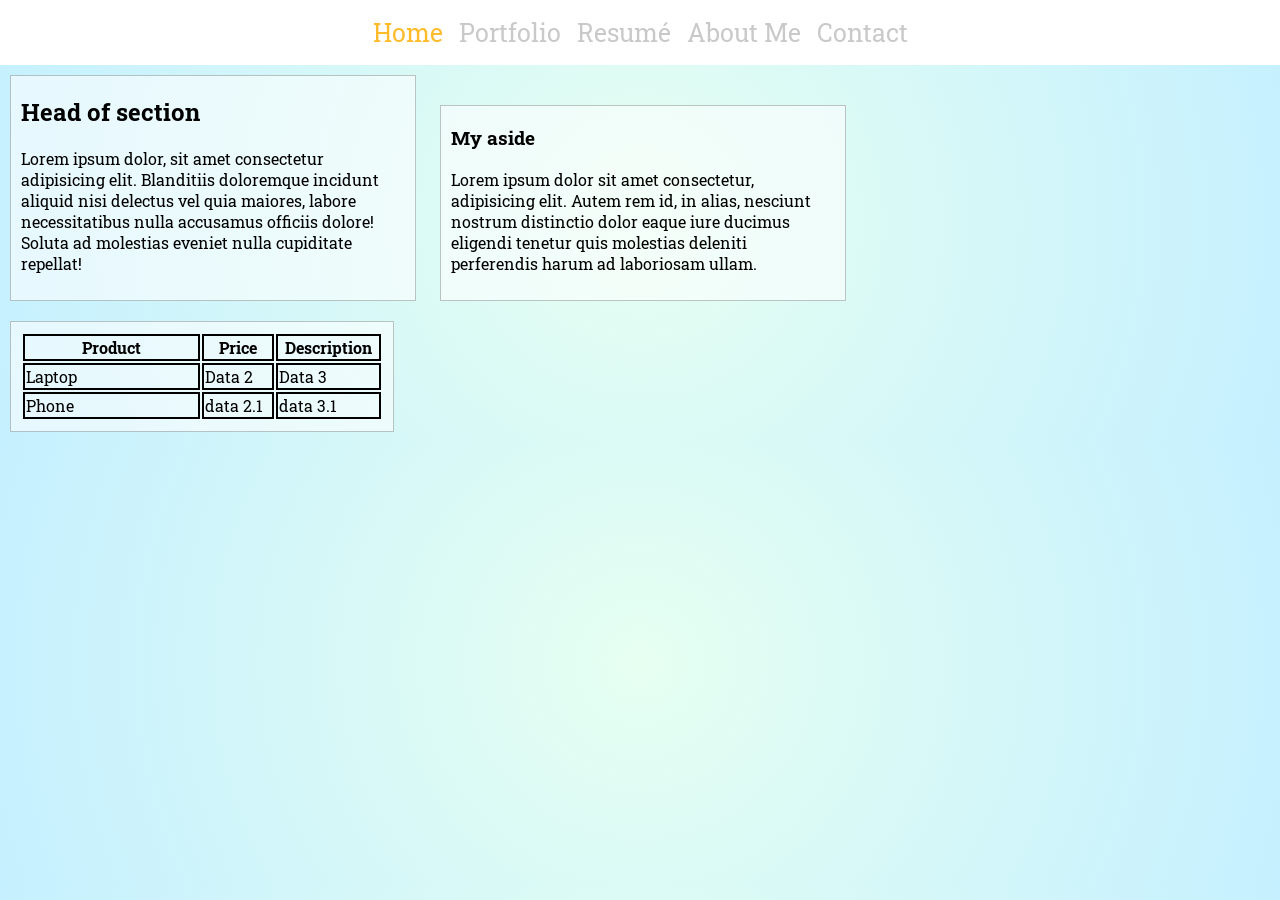
<file: index.html>
<!DOCTYPE html>
<html lang="en">
  <head>
    <meta charset="UTF-8" />
    <meta http-equiv="X-UA-Compatible" content="IE=edge" />
    <meta name="viewport" content="width=device-width, initial-scale=1.0" />

    <link rel="preconnect" href="https://fonts.googleapis.com" />
    <link rel="preconnect" href="https://fonts.gstatic.com" crossorigin />
    <link
      href="https://fonts.googleapis.com/css2?family=Roboto+Slab:wght@200&family=Space+Mono&display=swap"
      rel="stylesheet"
    />
    <title>Document</title>
    <link rel="stylesheet" type="text/css" href="CSS/navbar-styling.css" />
    <link rel="stylesheet" type="text/css" href="CSS/index-styling.css" />
    <link rel="stylesheet" type="text/css" href="CSS/footer.css" />
  </head>
  <body>
    <header>
      <nav class="nav-container">
        <ul class="nav-list">
          <li><a class="active" href="index.html">Home</a></li>
          <li><a href="portfolio.html">Portfolio</a></li>
          <li><a href="resume.html">Resumé</a></li>
          <li><a href="aboutme.html">About Me</a></li>
          <li><a href="contact.html">Contact</a></li>
        </ul>
      </nav>
    </header>
    <tbody>
      <section class="first-section">
        <h1>Head of section</h1>
        <p>
          Lorem ipsum dolor, sit amet consectetur adipisicing elit. Blanditiis
          doloremque incidunt aliquid nisi delectus vel quia maiores, labore
          necessitatibus nulla accusamus officiis dolore! Soluta ad molestias
          eveniet nulla cupiditate repellat!
        </p>
      </section>
      <aside class="first-aside">
        <h3>My aside</h3>
        <p>
          Lorem ipsum dolor sit amet consectetur, adipisicing elit. Autem rem
          id, in alias, nesciunt nostrum distinctio dolor eaque iure ducimus
          eligendi tenetur quis molestias deleniti perferendis harum ad
          laboriosam ullam.
        </p>
      </aside>
      <table class="data-table">
        <tr>
          <th class="product-th">Product</th>
          <th>Price</th>
          <th>Description</th>
        </tr>
        <tr class="product-price">
          <td>Laptop</td>
          <td>Data 2</td>
          <td>Data 3</td>
        </tr>
        <tr class="product-desc">
          <td>Phone</td>
          <td>data 2.1</td>
          <td>data 3.1</td>
        </tr>
      </table>
    </tbody>
    <tfoot></tfoot>
  </body>
</html>
</file>
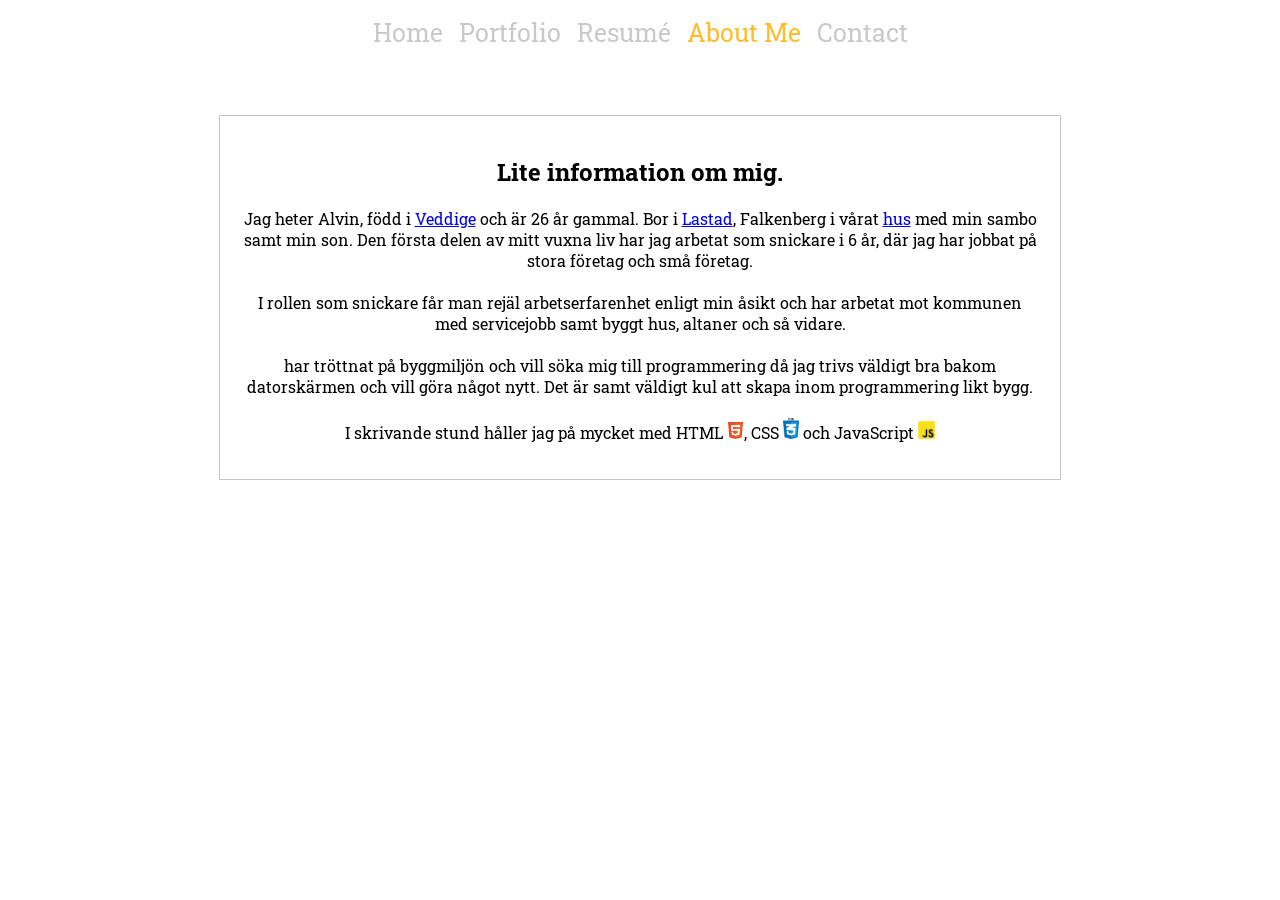
<file: aboutme.html>
<!DOCTYPE html>
<html lang="en">
  <head>
    <meta charset="UTF-8" />
    <meta http-equiv="X-UA-Compatible" content="IE=edge" />
    <meta name="viewport" content="width=device-width, initial-scale=1.0" />
    <link rel="preconnect" href="https://fonts.googleapis.com">
<link rel="preconnect" href="https://fonts.gstatic.com" crossorigin>
<link href="https://fonts.googleapis.com/css2?family=Roboto+Slab:wght@200&family=Space+Mono&display=swap" rel="stylesheet">
    <title>Document</title>
    <link rel="stylesheet" type="text/css" href="CSS/navbar-styling.css" />
    <link rel="stylesheet" type="text/css" href="CSS/aboutme-styling.css" />
  </head>
  <body>
    <header>
      <nav class="nav-container">
        <ul class="nav-list">
          <li><a href="index.html">Home</a></li>
          <li><a href="portfolio.html">Portfolio</a></li>
          <li><a href="resume.html">Resumé</a></li>
          <li><a class="active" href="aboutme.html">About Me</a></li>
          <li><a href="contact.html">Contact</a></li>
        </ul>
      </nav>
    </header>

      <section class="first-section">
        <h1>Lite <span id="easter-egg-1">information</span> om mig.</h1>
        <p>
          Jag heter Alvin, född i <a target="_blank" href="https://sv.wikipedia.org/wiki/Veddige">Veddige</a> och är 26 år gammal. Bor i <a target="_blank" href="https://sv.wikipedia.org/wiki/Lastad">Lastad</a>, Falkenberg i vårat <a href="/Images/hus.jpg" target="_blank">hus</a> med min sambo samt min son. Den första delen
          av mitt vuxna liv har jag arbetat som snickare i 6 år, där jag har
          jobbat på stora företag och små företag.<br /><br />
          I rollen som snickare får man rejäl arbetserfarenhet enligt min åsikt
          och har arbetat mot kommunen med servicejobb samt byggt hus, altaner
          och så vidare. <br /><br />
          har tröttnat på byggmiljön och vill söka mig till programmering då jag
          trivs väldigt bra bakom datorskärmen och vill göra något nytt. Det är
          samt väldigt kul att skapa inom programmering likt bygg. <br /><br />
          I skrivande stund håller jag på mycket med HTML <img id="html-logo"src="/Images/html5-pic.png">, CSS <img id="css-logo" 
          src="Images/css-pic.png"> och JavaScript <img id="js-logo" src="/Images/js-pic.png"
          det tycker jag för tillfället är väldigt roligt!
        </p>
        <div id="myModal" class="modal">

          <!-- Modal content -->
          <div class="modal-content">
            <h1 id="leet-header">1337</h1>
          </div>
        
        </div>
      <script src="JS/easter-egg-1.js"></script>

  </body>
</html>
</file>
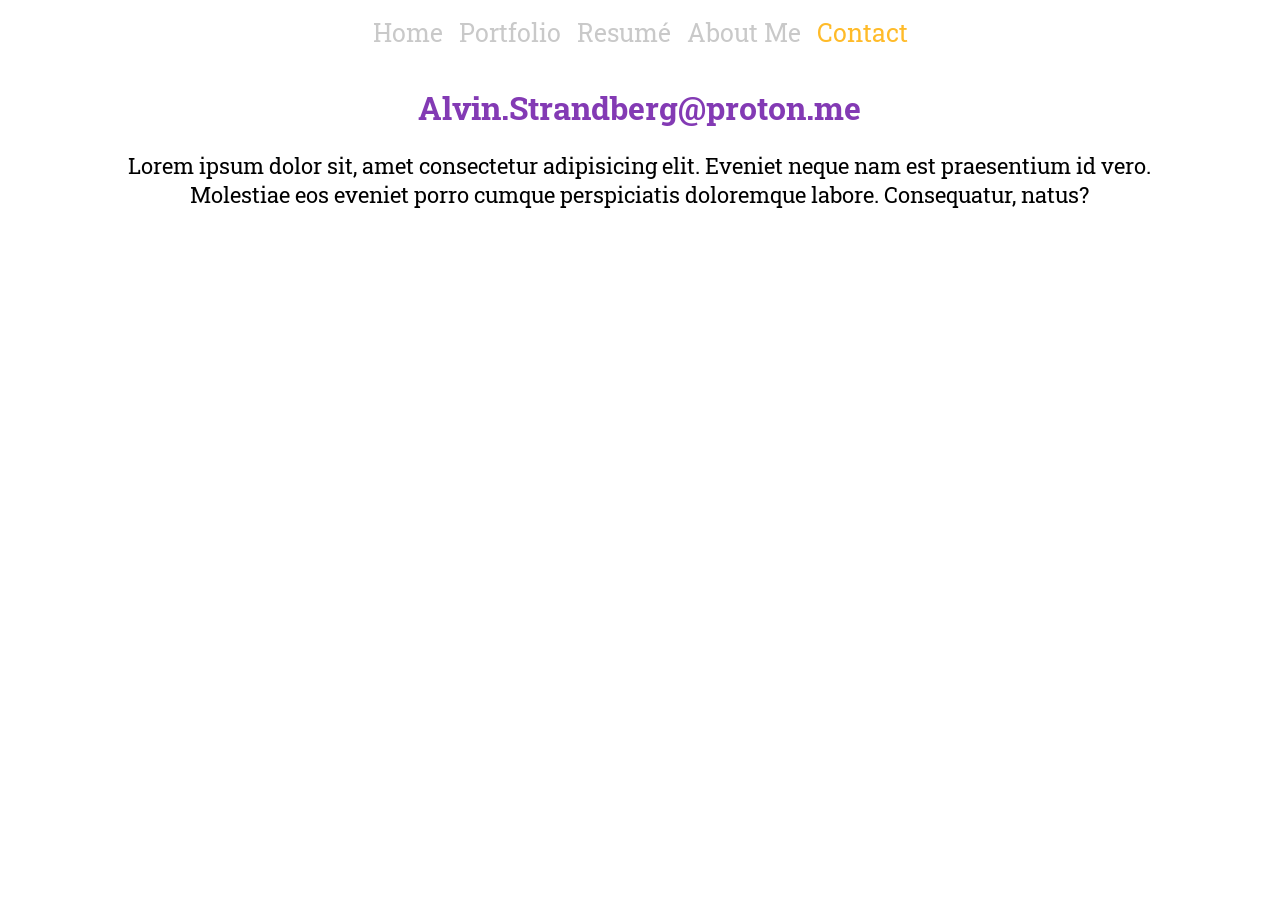
<file: contact.html>
<!DOCTYPE html>
<html lang="en">
  <head>
    <meta charset="UTF-8" />
    <meta http-equiv="X-UA-Compatible" content="IE=edge" />
    <meta name="viewport" content="width=device-width, initial-scale=1.0" />

    <title>Document</title>
    <link rel="preconnect" href="https://fonts.googleapis.com" />
    <link rel="preconnect" href="https://fonts.gstatic.com" crossorigin />
    <link
      href="https://fonts.googleapis.com/css2?family=Roboto+Slab:wght@200&family=Space+Mono&display=swap"
      rel="stylesheet"
    />
    <link rel="stylesheet" type="text/css" href="CSS/navbar-styling.css" />
    <link rel="stylesheet" type="text/css" href="CSS/contact.css" />
  </head>
  <body>
    <nav class="nav-container">
      <ul class="nav-list">
        <li><a href="index.html">Home</a></li>
        <li><a href="portfolio.html">Portfolio</a></li>
        <li><a href="resume.html">Resumé</a></li>
        <li><a href="aboutme.html">About Me</a></li>
        <li><a class="active" href="contact.html">Contact</a></li>
      </ul>
    </nav>
    <main>
      <h1 class="contact-header">Alvin.Strandberg@proton.me</h1>
      <p>
        Lorem ipsum dolor sit, amet consectetur adipisicing
        <span id="easter-egg-2">elit</span>. Eveniet neque nam est praesentium
        id vero. Molestiae eos eveniet porro cumque perspiciatis doloremque
        labore. Consequatur, natus?
      </p>
    </main>
    <script src="JS/easter-egg-2.js"></script>
  </body>
</html>
</file>
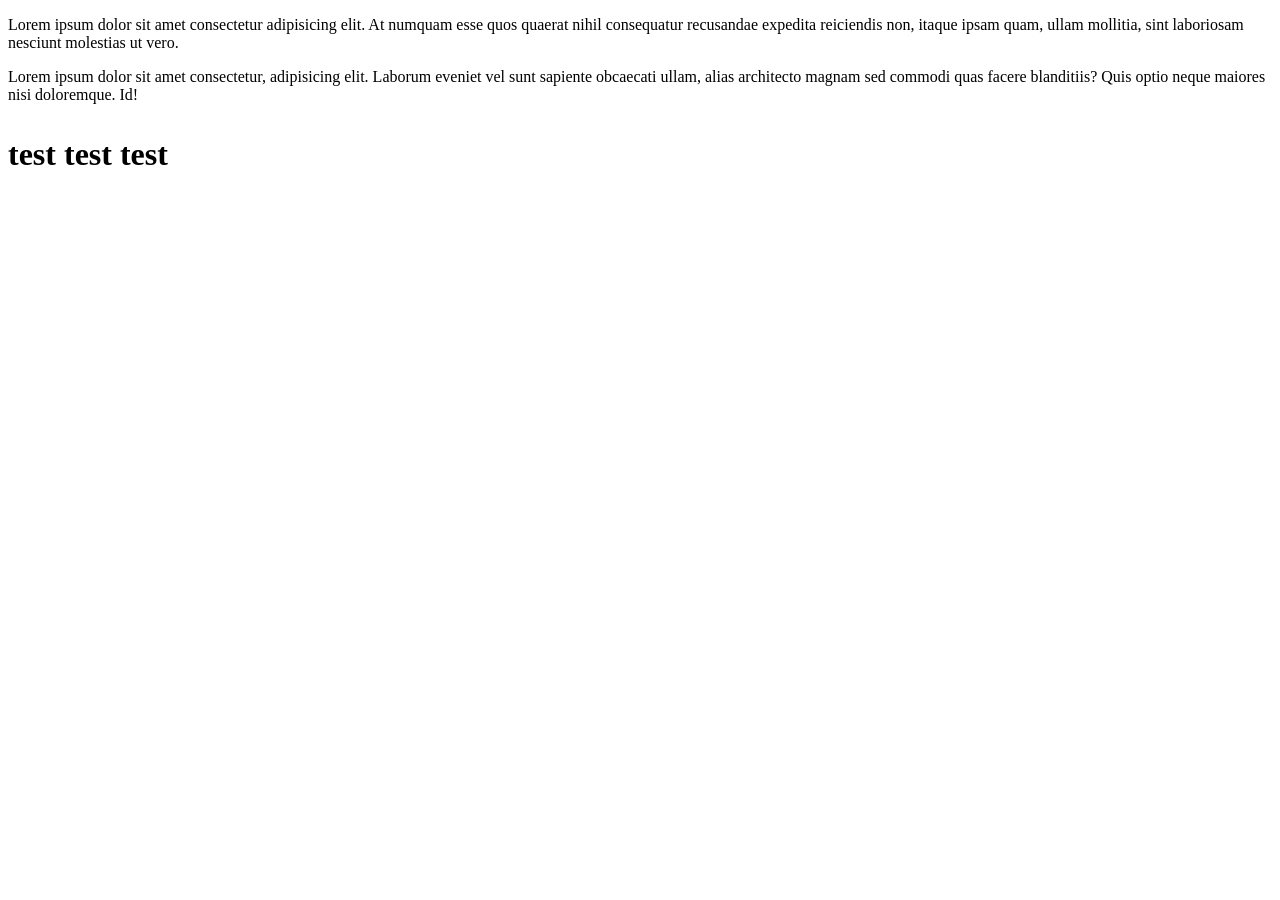
<file: format.html>
<!DOCTYPE html>
<html lang="en">
  <head>
    <meta charset="UTF-8" />
    <meta http-equiv="X-UA-Compatible" content="IE=edge" />
    <meta name="viewport" content="width=device-width, initial-scale=1.0" />
    <title>Document</title>
  </head>
  <body>
    <p>
      Lorem ipsum dolor sit amet consectetur adipisicing elit. At numquam esse
      quos quaerat nihil consequatur recusandae expedita reiciendis non, itaque
      ipsam quam, ullam mollitia, sint laboriosam nesciunt molestias ut vero.
    </p>
    <p>
      Lorem ipsum dolor sit amet consectetur, adipisicing elit. Laborum eveniet
      vel sunt sapiente obcaecati ullam, alias architecto magnam sed commodi
      quas facere blanditiis? Quis optio neque maiores nisi doloremque. Id!
    </p>

    <h1>
      <p>test test test</p>
    </h1>
  </body>
</html>
</file>
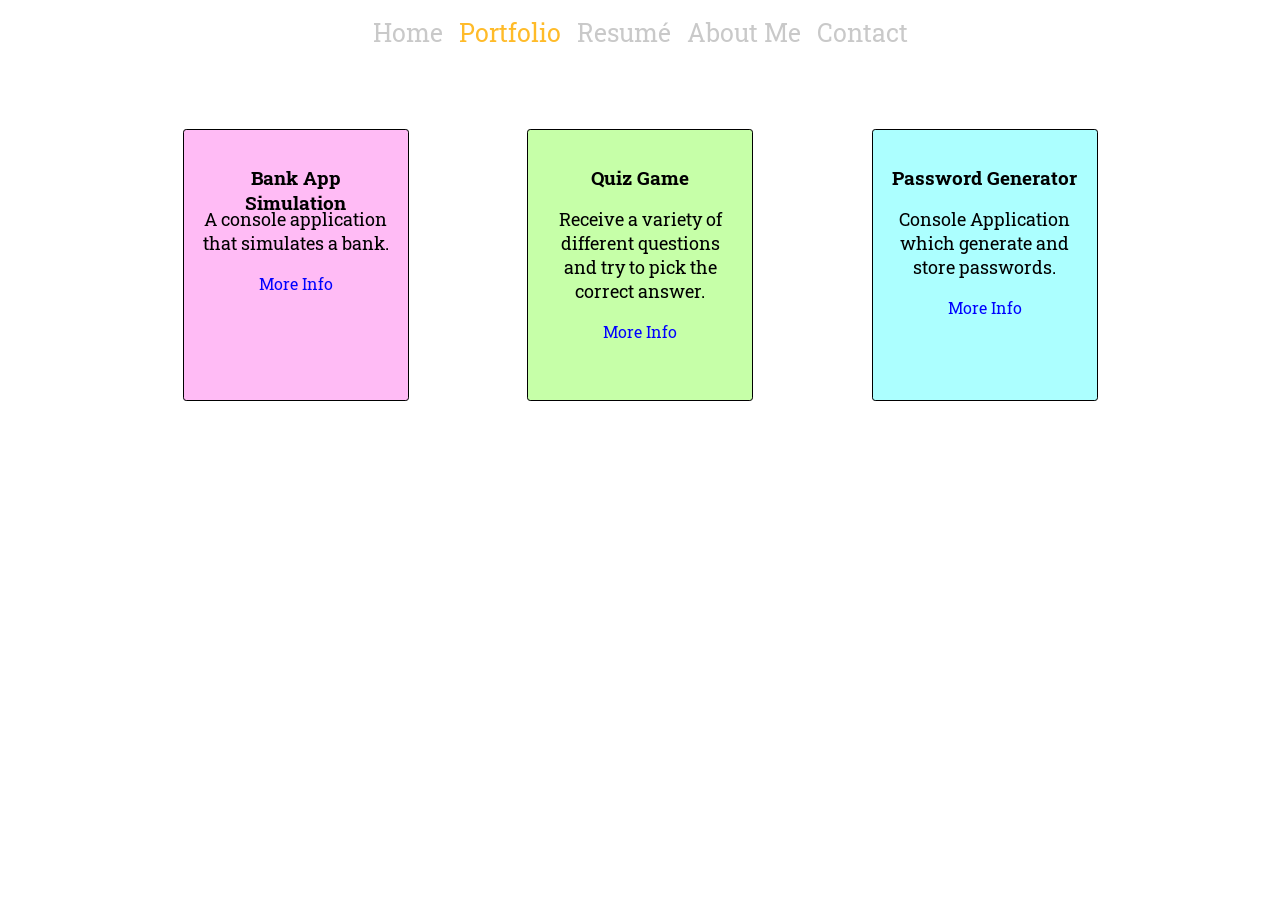
<file: portfolio.html>
<!DOCTYPE html>
<html lang="en">
  <head>
    <meta charset="UTF-8" />
    <meta http-equiv="X-UA-Compatible" content="IE=edge" />
    <meta name="viewport" content="width=device-width, initial-scale=1.0" />
    <title>Portfolio</title>
    <link rel="preconnect" href="https://fonts.googleapis.com" />
    <link rel="preconnect" href="https://fonts.gstatic.com" crossorigin />
    <link
      href="https://fonts.googleapis.com/css2?family=Roboto+Slab:wght@200&family=Space+Mono&display=swap"
      rel="stylesheet"
    />
    <link
      rel="stylesheet"
      href="https://cdnjs.cloudflare.com/ajax/libs/font-awesome/6.3.0/css/all.min.css"
      integrity="sha512-SzlrxWUlpfuzQ+pcUCosxcglQRNAq/DZjVsC0lE40xsADsfeQoEypE+enwcOiGjk/bSuGGKHEyjSoQ1zVisanQ=="
      crossorigin="anonymous"
      referrerpolicy="no-referrer"
    />

    <link rel="stylesheet" type="text/css" href="CSS/navbar-styling.css" />
    <link rel="stylesheet" type="text/css" href="CSS/portfolio-styling.css" />
  </head>
  <body>
    <header>
      <nav class="nav-container">
        <ul class="nav-list">
          <li><a href="index.html">Home</a></li>
          <li><a class="active" href="portfolio.html">Portfolio</a></li>
          <li><a href="resume.html">Resumé</a></li>
          <li><a href="aboutme.html">About Me</a></li>
          <li><a href="contact.html">Contact</a></li>
        </ul>
      </nav>
    </header>

    <div class="parent-container">
      <section class="box" id="box-1">
        <h3 class="box-header">Bank App Simulation</h3>
        <p class="box-desc">A console application that simulates a bank.</p>
        <label class="info-btn" for="1">More Info</label>
        <input class="checkbox" type="checkbox" id="1" />
        <ul class="more-info">
          <li>
            <a
              href="https://github.com/troskan/troskan.github.io"
              target="_blank"
              >Github Repo</a
            >
          </li>
          <li>
            <a href="https://troskan.github.io/webquiz.html" target="_blank"
              >Play Game</a
            >
          </li>
          <li>
            <a href="Images/quizgame-foreal.png" target="_blank">Screenshots</a>
          </li>
        </ul>
      </section>
      <section class="box" id="box-2">
        <h3 class="box-header">Quiz Game</h3>
        <p class="box-desc">
          Receive a variety of different questions and try to pick the correct
          answer.
        </p>
        <label class="info-btn" for="2">More Info</label>
        <input class="checkbox" type="checkbox" id="2" />
        <ul class="more-info">
          <li>
            <a
              href="https://github.com/troskan/troskan.github.io"
              target="_blank"
              >Github Repo</a
            >
          </li>
          <li>
            <a href="https://troskan.github.io/webquiz.html" target="_blank"
              >Play Game</a
            >
          </li>
          <li>
            <a href="Images/quizgame-foreal.png" target="_blank">Screenshots</a>
          </li>
        </ul>
      </section>
      <section class="box" id="box-3">
        <h3 class="box-header">Password Generator</h3>
        <p class="box-desc">
          Console Application which generate and store passwords.
        </p>
        <label class="info-btn" for="3">More Info</label>
        <input class="checkbox" type="checkbox" id="3" />
        <ul class="more-info">
          <li>
            <a
              href="https://github.com/troskan/troskan.github.io"
              target="_blank"
              >Github Repo</a
            >
          </li>
          <li>
            <a href="https://troskan.github.io/webquiz.html" target="_blank"
              >Play Game</a
            >
          </li>
          <li>
            <a href="Images/quizgame-foreal.png" target="_blank">Screenshots</a>
          </li>
        </ul>
      </section>
    </div>
  </body>
</html>
</file>
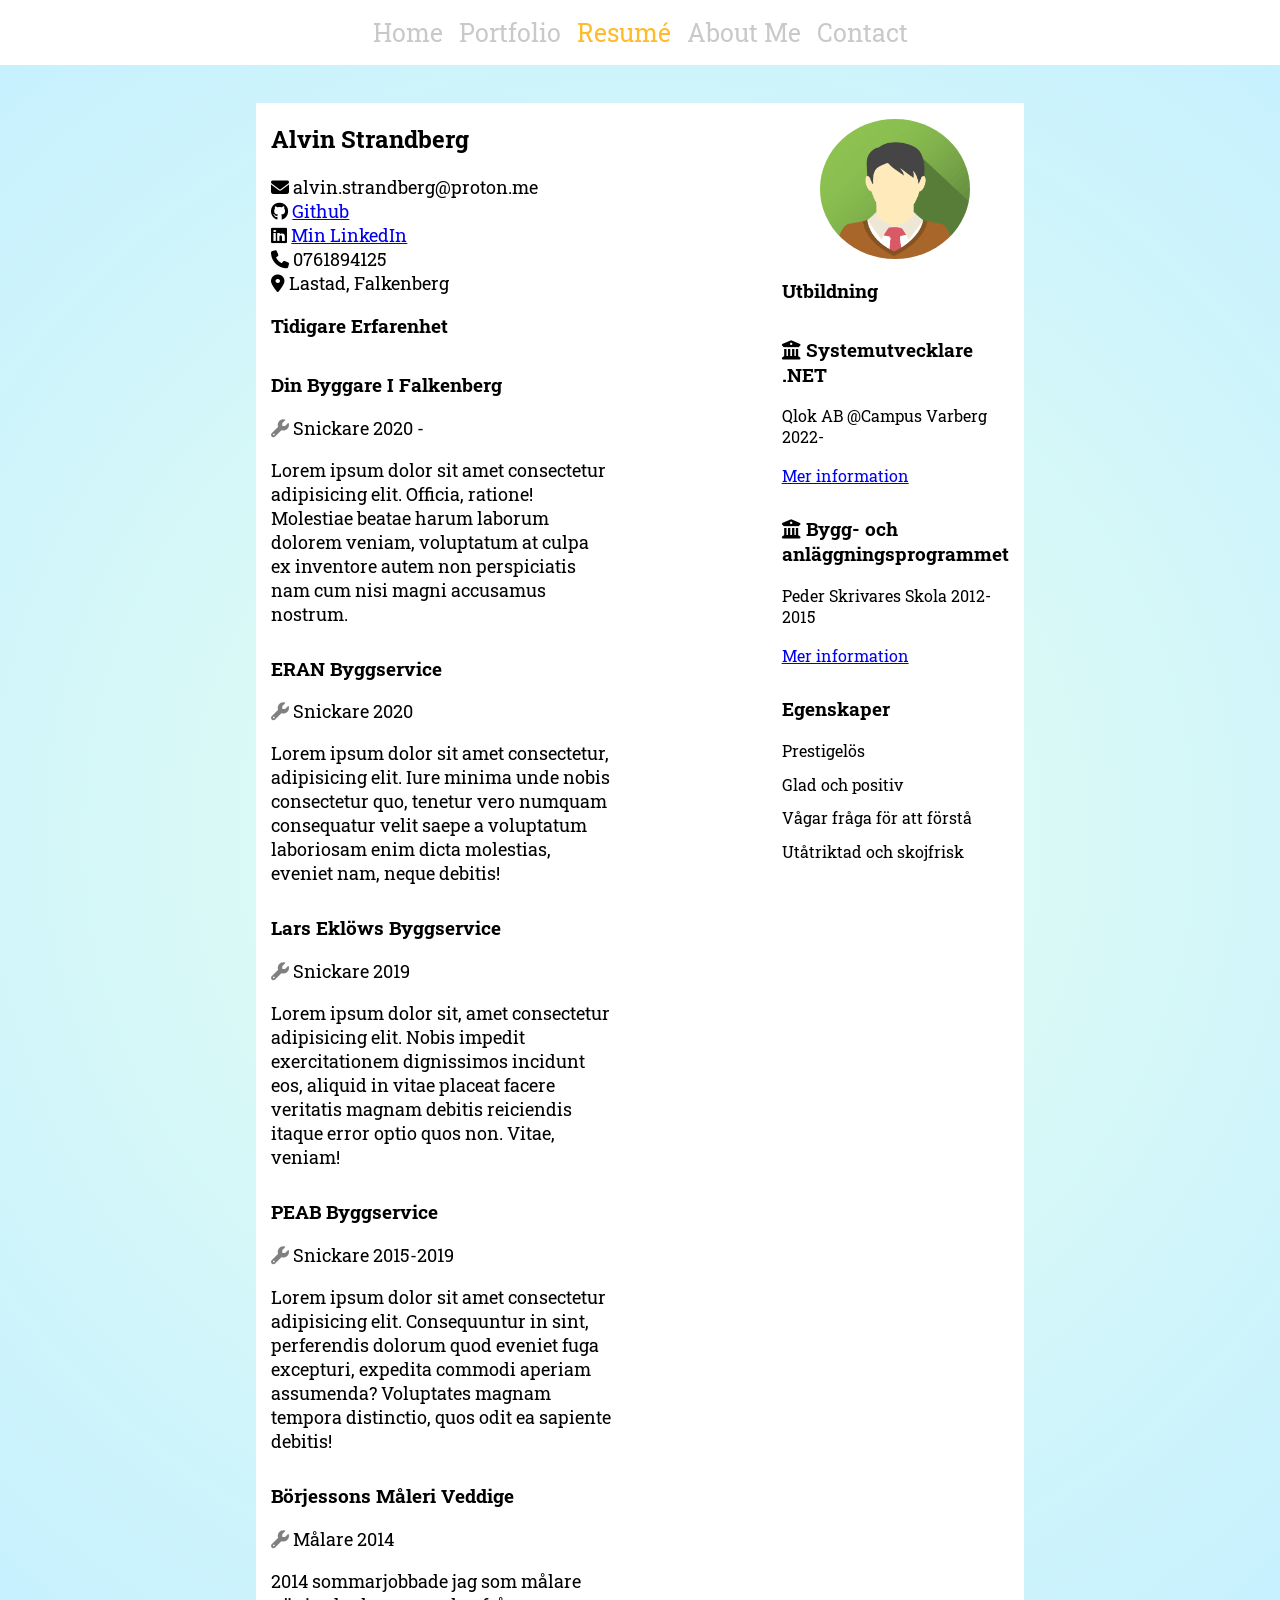
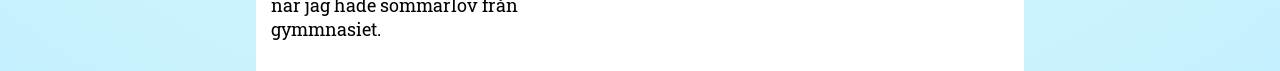
<file: resume.html>
<!DOCTYPE html>
<html lang="en">
  <head>
    <meta charset="UTF-8" />
    <meta http-equiv="X-UA-Compatible" content="IE=edge" />
    <meta name="viewport" content="width=device-width, initial-scale=1.0" />
    <title>Document</title>
    <link rel="stylesheet" type="text/css" href="CSS/navbar-styling.css" />
    <link rel="stylesheet" type="text/css" href="CSS/resume-styling.css" />
    <link rel="preconnect" href="https://fonts.googleapis.com">
    <link rel="preconnect" href="https://fonts.gstatic.com" crossorigin>
    <link href="https://fonts.googleapis.com/css2?family=Roboto+Slab:wght@200&family=Space+Mono&display=swap" rel="stylesheet">
    <link rel="stylesheet" href="https://cdnjs.cloudflare.com/ajax/libs/font-awesome/6.3.0/css/all.min.css" integrity="sha512-SzlrxWUlpfuzQ+pcUCosxcglQRNAq/DZjVsC0lE40xsADsfeQoEypE+enwcOiGjk/bSuGGKHEyjSoQ1zVisanQ==" crossorigin="anonymous" referrerpolicy="no-referrer" />
    <script src="./JS/importResume.js" defer></script>
  </head>
  <body>
    <header>
      <nav class="nav-container">
        <ul class="nav-list">
          <li><a href="index.html">Home</a></li>
          <li><a href="portfolio.html">Portfolio</a></li>
          <li><a class="active" href="resume.html">Resumé</a></li>
          <li><a href="aboutme.html">About Me</a></li>
          <li><a href="contact.html">Contact</a></li>
        </ul>
      </nav>
    </header>
      <div class="container-parent">
        <div class="left-container-parent" id="left-container">
          <section class="left-side-container-1">
            <h1 id="name">Alvin Strandberg</h1>
            <p>
              <i class="fa-solid fa-envelope"></i> <span id="email"></span> <br><i class="fa-brands fa-github"></i> <a   id="github" target="_blank" href="https://github.com/troskan/"></a> <br> <i class="fa-brands fa-linkedin"></i> <a id="linkedin" target="_blank" href="https://www.linkedin.com/in/alvin-strandberg-612954253/"></a><br><i class="fa-solid fa-phone"></i> <span id="phone"></span> <br><i class="fa-solid fa-location-dot"></i> <span id="location"></span>
            </p>
          </section>
          <header class="experience-header">
            <h3 class="work-header">Tidigare Erfarenhet</h3>
          </header>
          <!-- <section class="left-side-container-2">
            <h3>Din Byggare I falkenberg</h3>
            <p><i style="color:grey;"class="fa-solid fa-wrench"></i> Snickare 2020 - </p>
            <p>
              Lorem ipsum dolor sit amet consectetur adipisicing elit. Officia,
              ratione! Molestiae beatae harum laborum dolorem veniam, voluptatum
              at culpa ex inventore autem non perspiciatis nam cum nisi magni
              accusamus nostrum.
            </p>
          </section>

          <section class="left-side-container-3">
            <h3>ERAN Byggservice</h3>
            <p><i style="color:grey;"class="fa-solid fa-wrench"></i> Snickare 2020</p>
            <p>
              Lorem ipsum dolor sit amet consectetur, adipisicing elit. Iure
              minima unde nobis consectetur quo, tenetur vero numquam
              consequatur velit saepe a voluptatum laboriosam enim dicta
              molestias, eveniet nam, neque debitis!
            </p>
          </section>

          <section class="left-side-container-4">
            <h3>Lars Eklöws Byggservice</h3>
            <p><i style="color:grey;"class="fa-solid fa-wrench"></i>  Snickare 2019</p>
            <p>
              Lorem ipsum dolor sit, amet consectetur adipisicing elit. Nobis
              impedit exercitationem dignissimos incidunt eos, aliquid in vitae
              placeat facere veritatis magnam debitis reiciendis itaque error
              optio quos non. Vitae, veniam!
            </p>
          </section>
          <section class="left-side-container-5">
            <h3>PEAB Byggservice</h3>
            <p><i style="color:grey;"class="fa-solid fa-wrench"></i> Snickare 2015-2019</p>
            <p>
              Lorem ipsum dolor sit amet consectetur adipisicing elit.
              Consequuntur in sint, perferendis dolorum quod eveniet fuga
              excepturi, expedita commodi aperiam assumenda? Voluptates magnam
              tempora distinctio, quos odit ea sapiente debitis!
            </p>
          </section>
          <section class="left-side-container-6">
            <h3>Börjessons Måleri Veddige</h3>
            <p><i style="color:grey;" class="fa-solid fa-paint-roller"></i> Målare 2014</p>
            <p>
              2014 sommarjobbade jag som målare när jag hade sommarlov från
              gymmnasiet.
            </p>
          </section> -->
        </div>
        <div class="right-container-parent" id="right-container-parent">
          <section class="right-side-container-1">
            <img
              class="avatar"
              src="Images/avatar.png"
              alt="picture of website creator in person"
            />
          </section>
          <header class="experience-header" id="exp-header">
            <h3 class="education-header">Utbildning</h3>
          </header>
<div class="right-container"></div>
          <!-- <section class="right-side-container-2">
            <p><h3><i class="fa-solid fa-building-columns"></i> Systemutvecklare .NET</h3>
              Qlok AB @Campus Varberg 2022-
            </p>
            <a target="_blank" href="https://campus.varberg.se/yrkeshogskola/systemutvecklare-net">Mer information</a>
          </section> -->
          <!-- <section class="right-side-container-3">
            <p><h3><i class="fa-solid fa-building-columns"></i> Bygg- och anläggningsprogrammet</h3>
              Peder Skrivares Skola 2012-2015
            </p>
          </section> -->

            <!-- <ul class="right-side-container-4">
              <h3>Egenskaper</h3>
            <li>Prestigelös</li>
            <li>Glad och positiv</li>
            <li>Vågar fåroga för att förstå</li>
            <li>Utåtriktad och skojfrisk</li>
          </ul> -->


  </body>
</html>
</file>
<file: CSS/navbar-styling.css>
:root {
  font-family: "Roboto Slab";
}
body {
  margin: 0;
}
.nav-container {
  display: flex;
  justify-content: center;
  text-align: center;
  background-color: rgb(255, 255, 255);
}
.nav-list {
  display: inline-flex;
  padding: 0px;
  list-style: none;
}
.nav-list li {
  padding: 0;
}
.nav-list a {
  /* border: 0.01rem solid rgba(0, 0, 0, 0.251); */
  padding: 0.5rem;
  color: rgb(201, 201, 201);
  text-decoration: none;
  border-radius: 1%;
  font-size: 25px;
}
.nav-list a:hover {
  color: rgb(255, 187, 41);
}
.nav-list .active {
  color: rgb(255, 187, 41);
}
@media only screen and (max-width: 600px) and (min-width: 50px) {
  .nav-list {
    display: block;
    width: 100%;
  }
  .nav-list li {
    display: block;
    margin: 0px;
  }
  .nav-list a {
    text-align: center;
    display: block;
    padding: 1rem;
    width: 100%;
    padding: 0px;
  }
}
</file>
<file: CSS/index-styling.css>
body {
  background: rgb(230, 255, 241);
  background: radial-gradient(
    circle,
    rgba(230, 255, 241, 1) 0%,
    rgba(197, 240, 255, 1) 100%
  );
}
table,
td,
th {
  border: 2px solid rgb(0, 0, 0);
}
.product-th {
  width: 50%;
}
.product-price {
  width: 30%;
}
.product-desc {
  width: 60%;
}

.first-section {
  display: inline-block;
  background-color: rgba(255, 255, 255, 0.568);
  border: 1px solid rgba(0, 0, 0, 0.226);

  width: 30%;
  margin: 10px;
  padding: 10px;
  padding-top: 0px;
}
.first-aside {
  display: inline-block;
  background-color: rgba(255, 255, 255, 0.568);
  border: 1px solid rgba(0, 0, 0, 0.226);

  width: 30%;
  margin: 10px;
  padding: 10px;
  padding-top: 0px;
}
.data-table {
  background-color: rgba(255, 255, 255, 0.568);
  border: 1px solid rgba(0, 0, 0, 0.226);

  width: 30%;
  margin: 10px;
  padding: 10px;
}
</file>
<file: CSS/footer.css>
.footer-container {
  display: flex;
  border: 2px solid black;
  margin-top: 5%;
  width: 100%;
  height: 50px;
}
.footer-center {
  border: 2px solid black;
  background-color: rgb(65, 134, 62);
  width: 50%;
  height: 30px;
  margin-left: 25%;
}
</file>
<file: CSS/aboutme-styling.css>
body {
  background-color: WHITE;
}
.first-section {
  text-align: center;
  background-color: rgba(255, 255, 255, 0.568);
  border: 1px solid rgba(0, 0, 0, 0.226);
  margin: 50px auto 0; /* Adds 50px top margin, centers the section horizontally, and sets the bottom margin to 0 */
  max-width: 800px; /* Limits the width of the section */
  padding: 20px; /* Adds some padding inside the section */
}

#html-logo {
  height: 2.1%;
  width: 2.1%;
}
#css-logo {
  height: 2%;
  width: 2%;
}
#js-logo {
  height: 2.2%;
  width: 2.2%;
}
/* The Modal (background) */
.modal {
  display: none; /* Hidden by default */
  position: fixed; /* Stay in place */
  z-index: 1; /* Sit on top */
  padding-top: 100px; /* Location of the box */
  left: 0;
  top: 0;
  width: 100%; /* Full width */
  height: 100%; /* Full height */
  overflow: auto; /* Enable scroll if needed */
  background-color: rgb(0, 0, 0); /* Fallback color */
  background-color: rgba(0, 0, 0, 0.4); /* Black w/ opacity */
}

/* Modal Content */
.modal-content {
  display: block;
  background-color: #fefefe;
  margin: auto;
  padding: 20px;
  border: 1px solid #888;
  width: 50%;
}
#leet-header {
  color: pink;
  font-size: 50px;
}
</file>
<file: CSS/contact.css>
body {
  background-color: white;
}
.contact-header {
  color: rgb(131, 58, 180);
  color: linear-gradient(
    90deg,
    rgba(131, 58, 180, 1) 0%,
    rgba(253, 29, 29, 1) 50%,
    rgba(252, 176, 69, 1) 100%
  );
}
main {
  text-align: center;
  margin-left: 6%;
  margin-right: 6%;
  width: 88%;
}
p {
  font-size: 22px;
}
</file>
<file: CSS/portfolio-styling.css>
body {
  background-color: white;
}

p {
  font-size: 18px;
}
.parent-container {
  display: flex;
  justify-content: space-evenly;
  flex-wrap: wrap;
  height: 17rem;
  margin-left: 5%;
  margin-right: 5%;
  margin-top: 5%;
}
.box-img {
  height: 15rem;
}
.box {
  display: flexbox;
  flex-wrap: wrap;
  width: 12rem;
  padding: 1rem;
  border-radius: 0.2rem;
  border: 1px solid black;
}
#box-1 {
  background-color: rgb(255, 187, 245);
}
#box-2 {
  background-color: rgb(198, 255, 168);
}
#box-3 {
  background-color: rgb(172, 255, 255);
}
.box-header {
  height: 1.5rem;
  margin-bottom: 1rem;
  text-align: center;
}
.box-desc {
  width: 12rem;
  text-align: center;
}
.checkbox {
  display: none;
}

a {
  text-decoration: none;
}
.parent-container .box .more-info a {
  color: black;
}
.parent-container .box .more-info a:hover {
  text-decoration: underline 0.1rem solid rgb(207, 99, 99);
}
.more-info {
  display: none;
  margin-left: 1rem;
  list-style: none;
}
.info-btn {
  display: flex;
  justify-content: center;
  cursor: pointer;
  color: blue;
  text-align: center;
}
.info-btn:hover {
  text-decoration: underline 0.1rem solid rgb(207, 99, 99);
  color: rgb(0, 0, 0);
}
.checkbox:checked + .more-info {
  display: block;
}
</file>
<file: CSS/resume-styling.css>
body {
  background: rgb(230, 255, 241);
  background: radial-gradient(
    circle,
    rgba(230, 255, 241, 1) 0%,
    rgba(197, 240, 255, 1) 100%
  );
  font-family: "Roboto Slab";
}
p {
  font-size: large;
  max-width: 70%;
}
.container-parent {
  display: flex;
  background-color: rgb(255, 255, 255);
  /* border: 2px solid black; */

  margin-top: 3%;
  height: auto;
  margin-left: 20%;
  margin-right: 20%;
}
.right-container-parent {
  display: flex;
  /* border: 1px solid black; */
  width: 30%;
  height: auto;
  margin-right: 2%;
}
.left-container-parent {
  display: block;
  /* border: 1px solid black; */
  width: 70%;
  height: auto;
  margin-right: 3%;
  margin-left: 2%;
}
.work-header {
  margin-top: 0px;
}

.left-side-container-1 {
  margin-bottom: 0px;
  width: 100%;
  height: auto;
}
.left-side-container-2,
.left-side-container-3,
.left-side-container-4,
.left-side-container-5 {
  width: 100%;
  height: auto;
  margin-bottom: 30px; /* updated from 0px */
}
.left-side-header {
  /* border: 1px solid rgb(255, 102, 0); */
  width: 100%;
  height: 40px;
}

.right-container-parent {
  display: block;
  /* border: 1px solid black; */
  width: 30%;
  height: auto;
}
.right-side-container-1 {
  display: flex;
  justify-content: center;
  align-items: center;
  width: 100%;
  height: auto;
}

.experience-header {
  /* border: 1px solid rgb(255, 102, 0); */
  width: 100%;
  height: 40px;
}
.right-side-container-2,
.right-side-container-3,
.right-side-container-4 {
  /* border: 0.25px solid rgb(2, 0, 0); */
  width: 100%;
  height: auto;
  margin-bottom: 30px; /* updated from 5% */
  padding-left: 0px;
  margin-left: 0%;
}
.right-side-container-3 {
  margin-top: 0;
}
.right-side-container-4 li {
  list-style: none;
  margin: 0.8rem 0px;
}
.right-side-container-5 {
  /* border: 1px solid rgb(2, 0, 0); */
  margin-top: 5%;

  width: 100%;
  height: auto;
}
.avatar {
  width: 150px;
  height: 140px;
  margin-top: 7%;
  border-radius: 50%;
}
@media only screen and (max-width: 1150px) and (min-width: 600px) {
  .container-parent {
    margin-right: 2%;
    margin-left: 2%;
  }
  .container-parent .right-container-parent {
    margin-left: 2%;
  }
  .container-parent .left-container-parent {
    width: 60%;
  }
  .container-parent .right-container-parent {
    width: 40%;
  }
}
@media only screen and (max-width: 600px) {
  .container-parent p,
  .container-parent li,
  .container-parent a {
    font-size: 12px;
  }

  .left-side-container-1,
  .left-side-container-2,
  .left-side-container-3,
  .left-side-container-4,
  .left-side-container-5 {
    margin-top: 0.5%;
    margin-bottom: 0.5%;
  }

  .container-parent {
    margin-left: 0;
    margin-right: 0;
  }
  .container-parent p {
    max-width: 140px;
  }

  .container-parent .right-container-parent .right-side-container-3 {
    margin: 0;
  }
  .container-parent h2 {
    font-size: 12px;
  }
  .container-parent h3 {
    font-size: 12px;
    max-width: 80px;
  }
  .container-parent h4 {
    font-size: 14px;
  }
  .right-container-parent {
    width: 50%;
  }
  .education-header {
    margin: 0;
    margin-top: 7%;
  }
  .left-container-parent h1 {
    margin-top: 7%;
    color: red;
  }
  .left-container-parent {
    width: 50%;
  }
  .right-side-container-3 {
    margin-top: 80px;
  }
  .avatar {
    height: 7rem;
    width: 7rem;
  }
}
</file>
